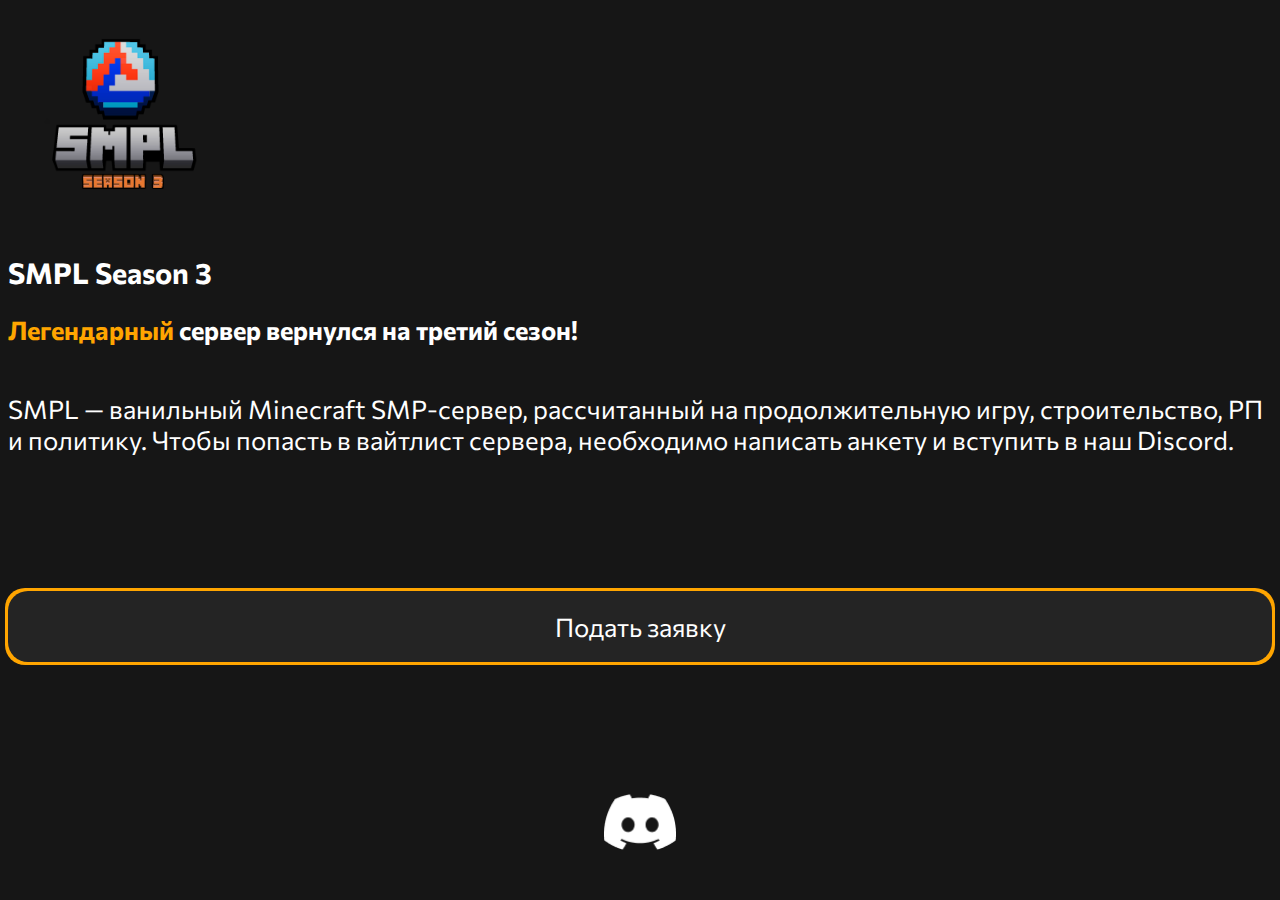
<file: index.html>
<!DOCTYPE html>
<html lang="en">

<head>
    <meta charset="UTF-8">
    <meta name="viewport" content="width=device-width, initial-scale=1.0">
    <title>SMPL</title>
    <link rel="stylesheet" href="https://stackpath.bootstrapcdn.com/bootstrap/5.0.0-alpha1/css/bootstrap.min.css" integrity="sha384-r4NyP46KrjDleawBgD5tp8Y7UzmLA05oM1iAEQ17CSuDqnUK2+k9luXQOfXJCJ4I" crossorigin="anonymous">

    <link rel="preconnect" href="https://fonts.googleapis.com">
    <link rel="preconnect" href="https://fonts.gstatic.com" crossorigin>
    <link href="https://fonts.googleapis.com/css2?family=Commissioner&display=swap" rel="stylesheet">
    <link rel="stylesheet" href="styles.css">
    <link rel="shortcut icon" type="image/x-icon" href="https://smpl.live/res/logo.png">
    <meta property="og:title" content="SMPL Landing" />
    <meta property="og:description" content="Легендарный сервер вернулся на второй сезон." />
    <meta property="og:type" content="website" />
    <meta property="og:url" content="https://smpl.live/" />

    <meta itemprop="name" content="SMPL Landing">
    <meta itemprop="description" content="Легендарный сервер вернулся на второй сезон.">
    <meta name="twitter:card" content="summary" />
    <meta name="twitter:image" content="https://smpl.live/res/logo.png" />
    <meta name="twitter:title" content="SMPL Landing" />
    <meta name="twitter:description" content="Легендарный сервер вернулся на второй сезон." />
</head>

<body>
    <div class="container">
        <div class="row justify-content-center">
            <a href="index.html" class="col-lg-2 justify-content-center"><img class="icon" src="res/logo.png" class="col-12"></a>
        </div>
        <div class="row">
            <h1>SMPL Season 3</h1>
        </div>
        <div class="row">
            <h2><span>Легендарный</span> сервер вернулся на третий сезон!</h2>
        </div>
        <div class="row">
            <p class="maintext">SMPL — ванильный Minecraft SMP-сервер, рассчитанный на продолжительную игру, строительство, РП и политику. Чтобы попасть в вайтлист сервера, необходимо написать анкету и вступить в наш Discord.</p>
        </div>

        <a href="form.html" class="row justify-content-center">
            <div class="button col-md-4 col-sm-12">Подать заявку</div>
        </a>
        <div class="row blank"></div>
        <div class="row justify-content-center info-buttons">
            <a href="https://discord.gg/qHCAp2yYjk" target="_blank" class="col-sm-9 col-lg-2 col-xl-1"><img class="ds" src="res/Discord-Logo-White 1.png"></img>
            </a>
        </div>
    </div>
</body>

</html>
</file>
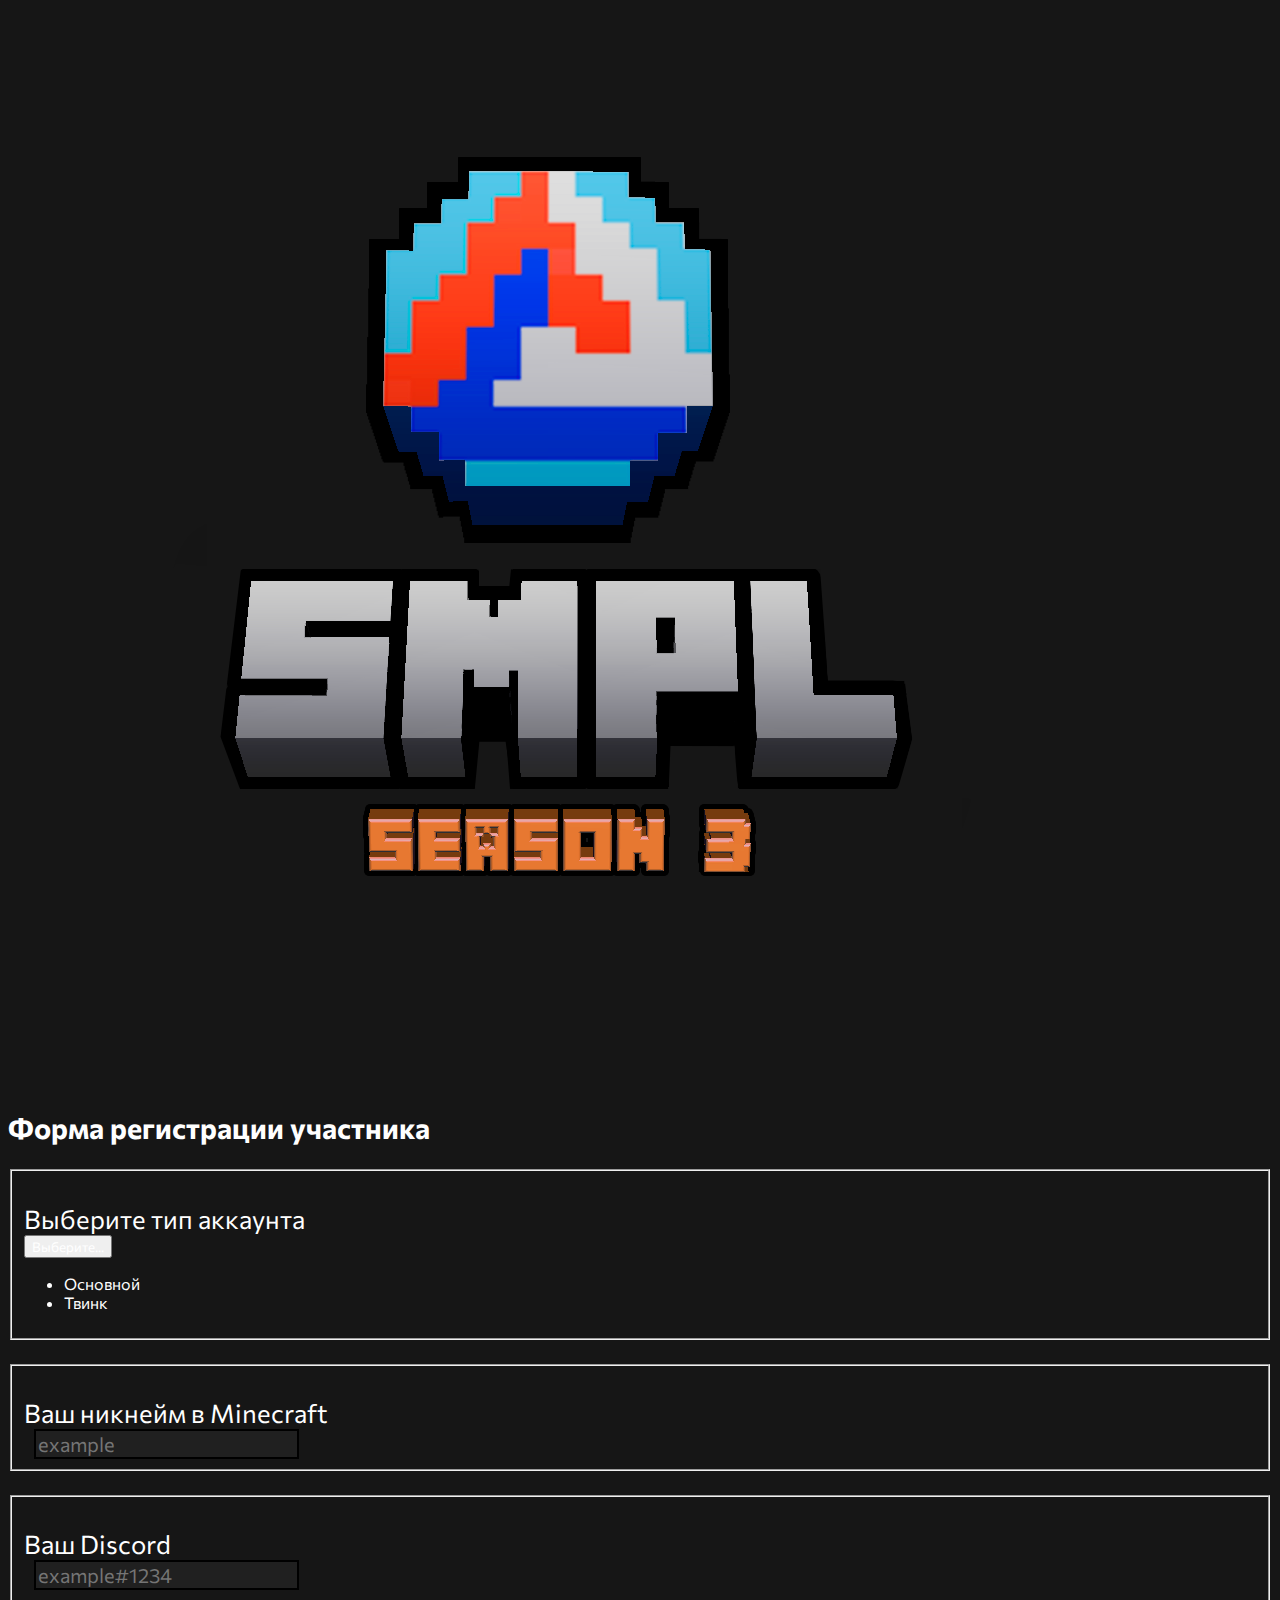
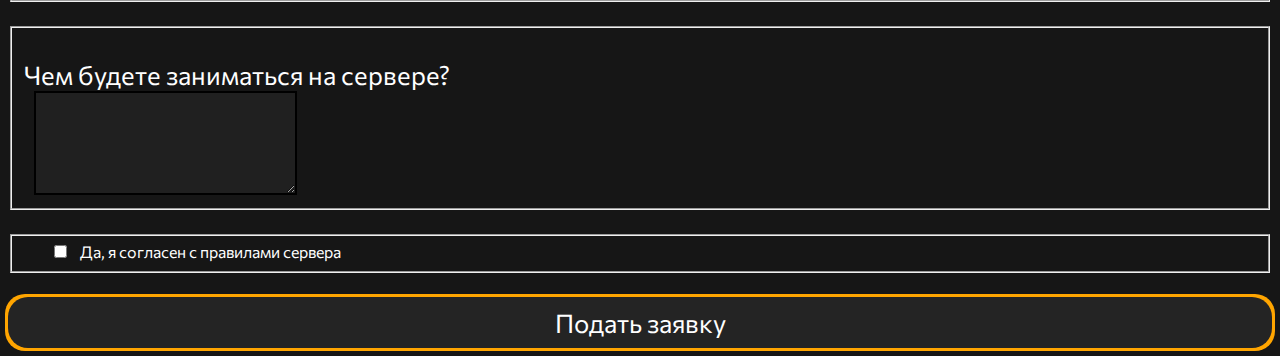
<file: form.html>
<!DOCTYPE html>
<html lang="en">

<head>
    <meta charset="UTF-8">
    <meta name="viewport" content="width=device-width, initial-scale=1.0">
    <title>Registration Form</title>
    <link rel="stylesheet" href="https://stackpath.bootstrapcdn.com/bootstrap/5.0.0-alpha1/css/bootstrap.min.css"
        integrity="sha384-r4NyP46KrjDleawBgD5tp8Y7UzmLA05oM1iAEQ17CSuDqnUK2+k9luXQOfXJCJ4I" crossorigin="anonymous">
    <script src="https://cdn.jsdelivr.net/npm/bootstrap@5.0.0-beta3/dist/js/bootstrap.bundle.min.js"
        integrity="sha384-JEW9xMcG8R+pH31jmWH6WWP0WintQrMb4s7ZOdauHnUtxwoG2vI5DkLtS3qm9Ekf"
        crossorigin="anonymous"></script>

    <link href="https://fonts.googleapis.com/css2?family=Commissioner&display=swap" rel="stylesheet">
    <link rel="stylesheet" href="styles.css">
    <script src="https://code.jquery.com/jquery-3.6.0.min.js"
        integrity="sha256-/xUj+3OJU5yExlq6GSYGSHk7tPXikynS7ogEvDej/m4=" crossorigin="anonymous"></script>
	<link rel="shortcut icon" type="image/x-icon" href="https://smpl.live/res/logo.png">
    <meta property="og:title" content="SMPL Landing" />
    <meta property="og:description" content="Легендарный сервер вернулся на второй сезон." />
    <meta property="og:type" content="website" />
    <meta property="og:url" content="https://smpl.live/" />

    <meta itemprop="name" content="SMPL Landing">
    <meta itemprop="description" content="Легендарный сервер вернулся на второй сезон."><meta name="twitter:card" content="summary"/>
    <meta name="twitter:image" content="https://smpl.live/res/logo.png"/>
    <meta name="twitter:title" content="SMPL Landing"/>
    <meta name="twitter:description" content="Легендарный сервер вернулся на второй сезон."/>
</head>

<body>
    <div class="container">

        <div class="row justify-content-center">
            <a href="index.html" class="col-2 justify-content-center"><img src="res/logo.png" class="col-12"></a>
        </div>
        <form class="" method="POST" data-email="">

            <div class="row">
                <h1>Форма регистрации участника</h1>
            </div>
            <fieldset class="row">
                <p>Выберите тип аккаунта</p>
                <div class="dropdown">
                    <button class="btn btn-secondary dropdown-toggle" type="button" id="dropdownMenuButton1"
                        data-bs-toggle="dropdown" aria-expanded="false">
                        Выберите...
                    </button>
                    <ul class="dropdown-menu" aria-labelledby="dropdownMenuButton1">
                        <li><a class="dropdown-item" href="#" id="1">Основной</a></li>
                        <li><a class="dropdown-item" href="#" id="2">Твинк</a></li>
                    </ul>
                </div>
            </fieldset>
            <fieldset class="row">
                <p>Ваш никнейм в Minecraft </p>
                <input id="minecraft" name="minecraft" placeholder="example" />
            </fieldset>

            <fieldset class="row">
                <p>Ваш Discord</p>
                <input id="discord" name="discord" placeholder="example#1234" />
            </fieldset>
            <fieldset class="row">
                <p>Чем будете заниматься на сервере?</p>
                <textarea id="about" name="about" rows="4" placeholder=""></textarea>
            </fieldset>
            <fieldset class="row">
                <div class="form-check" style="margin-left: 20px;">
                    <input class="form-check-input" type="checkbox" value="" id="flexCheckDefault">
                    <label class="form-check-label" for="flexCheckDefault">
                        Да, я согласен с <a href="rules.html" target="_blank">правилами сервера</a>
                    </label>
                </div>
            </fieldset>
            <div class="button form-button col-md-6 col-sm-12">Подать заявку</div>

        </form>
        <div class="message row" style="display: none;">

            <h1>Ваша заявка успешно отправлена</h1>
            <p>Теперь зайдите в наш Discord сервер, чтобы продолжить регистрацию.</p>
        </div>
    </div>
</body>
<script data-cfasync="false" src="form-submission-handler.js"></script>
<script data-cfasync="false" src="form.js"></script>

</html>
</file>
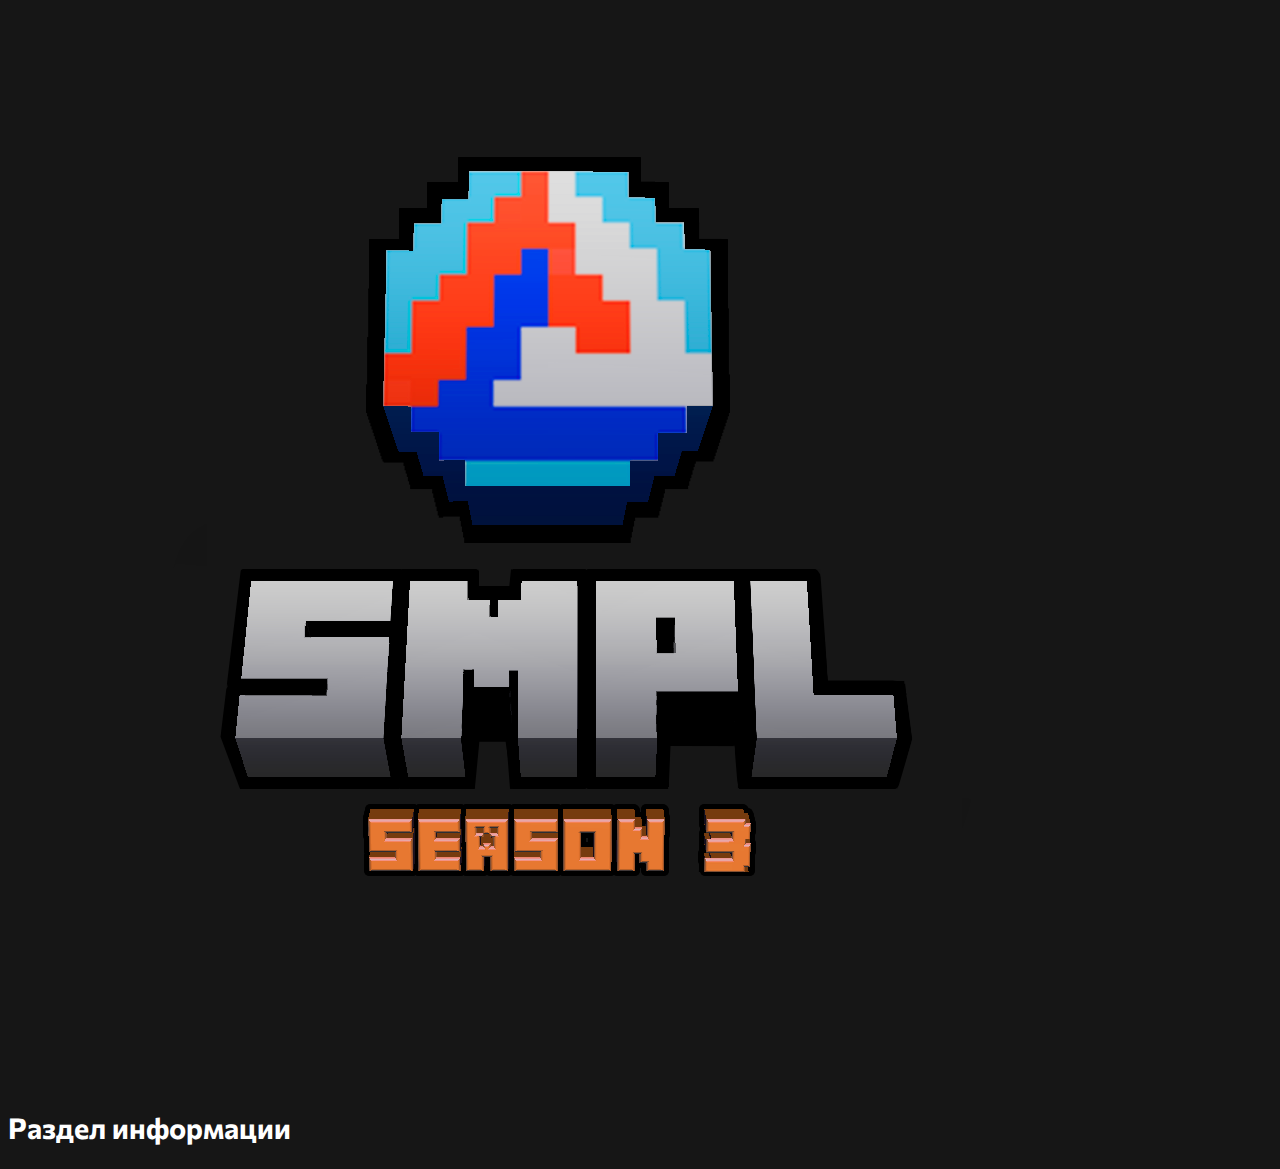
<file: info.html>
<!DOCTYPE html>
<html lang="en">

<head>
    <meta charset="UTF-8">
    <meta name="viewport" content="width=device-width, initial-scale=1.0">
    <title>SMPL</title>
    <link rel="stylesheet" href="https://stackpath.bootstrapcdn.com/bootstrap/5.0.0-alpha1/css/bootstrap.min.css"
        integrity="sha384-r4NyP46KrjDleawBgD5tp8Y7UzmLA05oM1iAEQ17CSuDqnUK2+k9luXQOfXJCJ4I" crossorigin="anonymous">
    <script src="https://cdn.jsdelivr.net/npm/popper.js@1.16.0/dist/umd/popper.min.js"
        integrity="sha384-Q6E9RHvbIyZFJoft+2mJbHaEWldlvI9IOYy5n3zV9zzTtmI3UksdQRVvoxMfooAo"
        crossorigin="anonymous"></script>
    <script src="https://stackpath.bootstrapcdn.com/bootstrap/5.0.0-alpha1/js/bootstrap.min.js"
        integrity="sha384-oesi62hOLfzrys4LxRF63OJCXdXDipiYWBnvTl9Y9/TRlw5xlKIEHpNyvvDShgf/"
        crossorigin="anonymous"></script>
    <link rel="preconnect" href="https://fonts.googleapis.com">
    <link rel="preconnect" href="https://fonts.gstatic.com" crossorigin>
    <link href="https://fonts.googleapis.com/css2?family=Commissioner&display=swap" rel="stylesheet">
    <link rel="stylesheet" href="styles.css">
	<link rel="shortcut icon" type="image/x-icon" href="https://smpl.live/res/logo.png">
    <meta property="og:title" content="SMPL Landing" />
    <meta property="og:description" content="Легендарный сервер вернулся на второй сезон." />
    <meta property="og:type" content="website" />
    <meta property="og:url" content="https://smpl.live/" />

    <meta itemprop="name" content="SMPL Landing">
    <meta itemprop="description" content="Легендарный сервер вернулся на второй сезон."><meta name="twitter:card" content="summary"/>
    <meta name="twitter:image" content="https://smpl.live/res/logo.png"/>
    <meta name="twitter:title" content="SMPL Landing"/>
    <meta name="twitter:description" content="Легендарный сервер вернулся на второй сезон."/>
</head>

<body>
    <div class="container">
        <div class="row justify-content-center">
            <a href="index.html" class="col-2 justify-content-center"><img src="res/logo.png" class="col-12"></a>
        </div>
        <h1 class="row">Раздел информации</h1>
    </div>
</body>

</html>
</file>
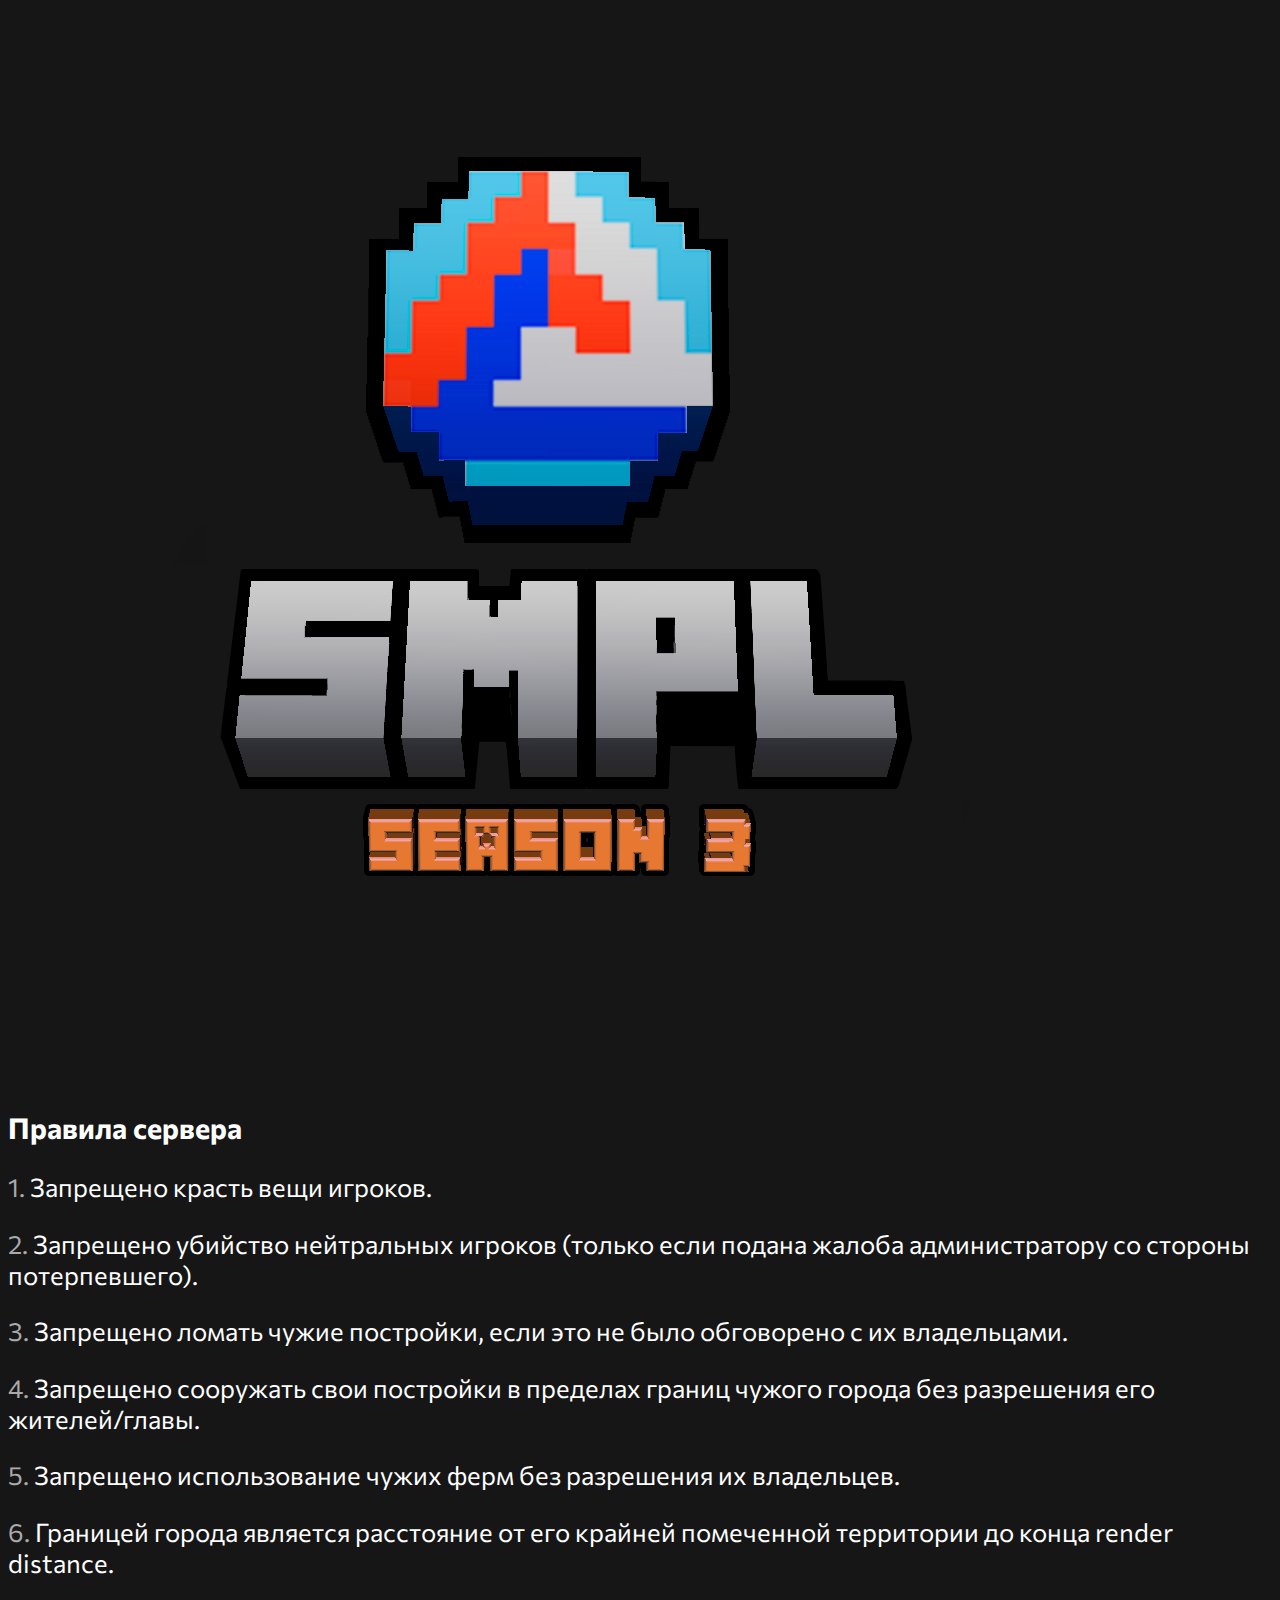
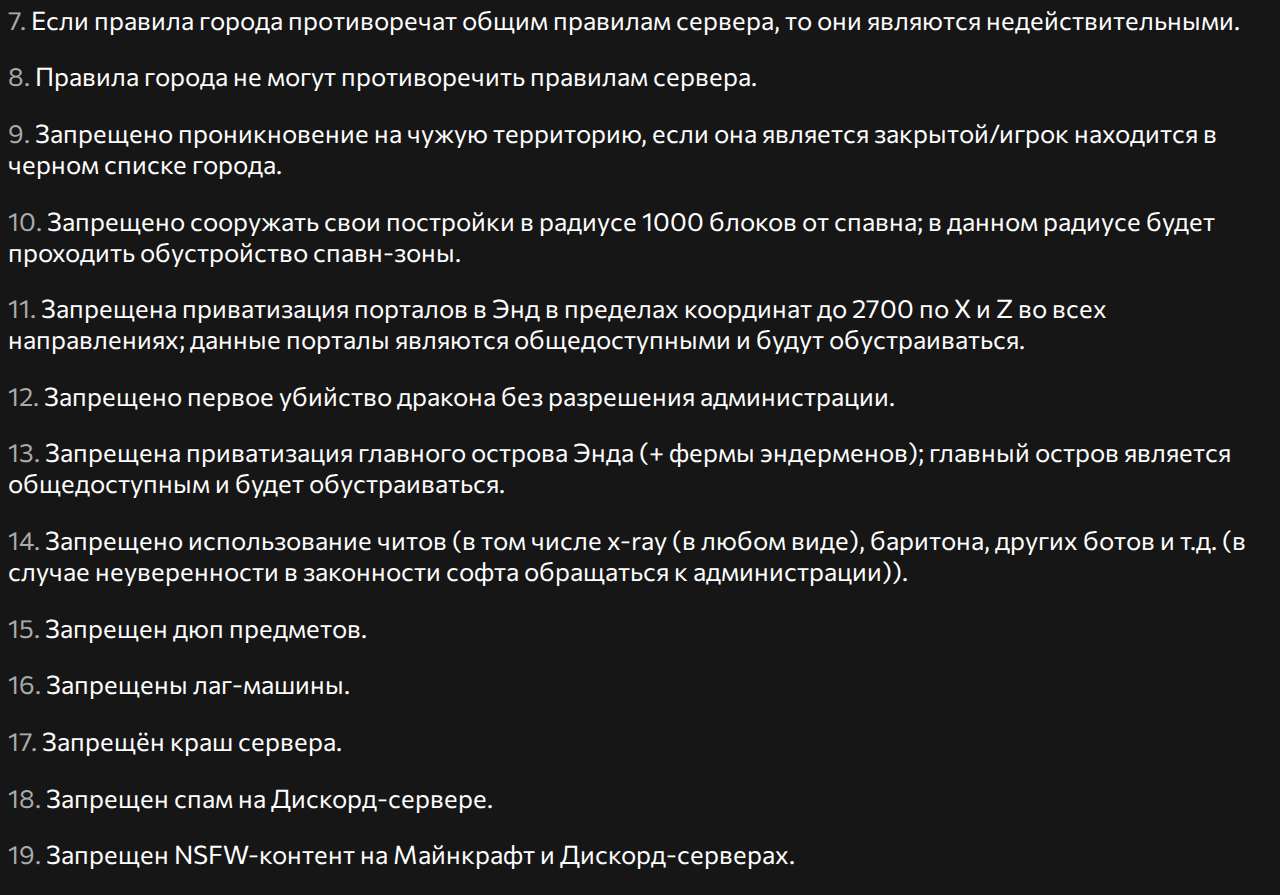
<file: rules.html>
<!DOCTYPE html>
<html lang="en">

<head>
    <meta charset="UTF-8">
    <meta name="viewport" content="width=device-width, initial-scale=1.0">
    <title>SMPL</title>
    <link rel="stylesheet" href="https://stackpath.bootstrapcdn.com/bootstrap/5.0.0-alpha1/css/bootstrap.min.css"
        integrity="sha384-r4NyP46KrjDleawBgD5tp8Y7UzmLA05oM1iAEQ17CSuDqnUK2+k9luXQOfXJCJ4I" crossorigin="anonymous">

    <link rel="preconnect" href="https://fonts.googleapis.com">
    <link rel="preconnect" href="https://fonts.gstatic.com" crossorigin>
    <link href="https://fonts.googleapis.com/css2?family=Commissioner&display=swap" rel="stylesheet">
    <link rel="stylesheet" href="styles.css">
	<link rel="shortcut icon" type="image/x-icon" href="https://smpl.live/res/logo.png">
    <meta property="og:title" content="SMPL Landing" />
    <meta property="og:description" content="Легендарный сервер вернулся на второй сезон." />
    <meta property="og:type" content="website" />
    <meta property="og:url" content="https://smpl.live/" />

    <meta itemprop="name" content="SMPL Landing">
    <meta itemprop="description" content="Легендарный сервер вернулся на второй сезон."><meta name="twitter:card" content="summary"/>
    <meta name="twitter:image" content="https://smpl.live/res/logo.png"/>
    <meta name="twitter:title" content="SMPL Landing"/>
    <meta name="twitter:description" content="Легендарный сервер вернулся на второй сезон."/>
</head>

<body>
    <div class="container">
        <div class="row justify-content-center">
            <a href="index.html" class="col-2 justify-content-center"><img src="res/logo.png" class="col-12"></a>
        </div>
        <h1>Правила сервера</h1>
        <p><span style="color: #aaaaaa;">1. </span>Запрещено красть вещи игроков.</p>
        <p><span style="color: #aaaaaa;">2. </span>Запрещено убийство нейтральных игроков (только если подана жалоба администратору со стороны потерпевшего).</p>
        <p><span style="color: #aaaaaa;">3. </span>Запрещено ломать чужие постройки, если это не было обговорено с их владельцами.</p>
        <p><span style="color: #aaaaaa;">4. </span>Запрещено сооружать свои постройки в пределах границ чужого города без разрешения его жителей/главы.</p>
        <p><span style="color: #aaaaaa;">5. </span>Запрещено использование чужих ферм без разрешения их владельцев.</p>
        <p><span style="color: #aaaaaa;">6. </span>Границей города является расстояние от его крайней помеченной территории до конца render distance.</p>
        <p><span style="color: #aaaaaa;">7. </span>Если правила города противоречат общим правилам сервера, то они являются недействительными.</p>
        <p><span style="color: #aaaaaa;">8. </span>Правила города не могут противоречить правилам сервера.</p>
        <p><span style="color: #aaaaaa;">9. </span>Запрещено проникновение на чужую территорию, если она является закрытой/игрок находится в черном списке города.</p>
        <p><span style="color: #aaaaaa;">10.</span> Запрещено сооружать свои постройки в радиусе 1000 блоков от спавна; в данном радиусе будет проходить обустройство спавн-зоны.</p>
        <p><span style="color: #aaaaaa;">11.</span> Запрещена приватизация порталов в Энд в пределах координат до 2700 по X и Z во всех направлениях; данные порталы являются общедоступными и будут обустраиваться.</p>
        <p><span style="color: #aaaaaa;">12.</span> Запрещено первое убийство дракона без разрешения администрации.</p>
        <p><span style="color: #aaaaaa;">13.</span> Запрещена приватизация главного острова Энда (+ фермы эндерменов); главный остров является общедоступным и будет обустраиваться.</p>
        <p><span style="color: #aaaaaa;">14.</span> Запрещено использование читов (в том числе x-ray (в любом виде), баритона, других ботов и т.д. (в случае неуверенности в законности софта обращаться к администрации)).</p>
        <p><span style="color: #aaaaaa;">15.</span> Запрещен дюп предметов.</p>
        <p><span style="color: #aaaaaa;">16.</span> Запрещены лаг-машины.</p>
        <p><span style="color: #aaaaaa;">17.</span> Запрещён краш сервера.</p>
        <p><span style="color: #aaaaaa;">18.</span> Запрещен спам на Дискорд-сервере.</p>
        <p><span style="color: #aaaaaa;">19.</span>  Запрещен NSFW-контент на Майнкрафт и  Дискорд-серверах.</p>
    </div>
</body>

</html>
</file>
<file: styles.css>
* {
    box-sizing: border-box;
    font-family: "Commissioner", monospace;
    color: #ffffff;
}

a {
    padding: 0;
    margin: 0;
    text-decoration: none;
}

body {
    background-color: #161616;
}

h1 {
    font-weight: bolder;
    font-size: 28.83px;
    margin-bottom: 24px;
}

h2 {
    font-weight: bolder;
    font-size: 25.63px;
    margin-bottom: 48px;
}

h2 span {
    color: #FFA500;
}


/* .container {
  margin: 0 405px;
  padding: 0;
} */

.line {
    background-color: #ffffff;
    height: 2px;
    margin: 0;
    margin-bottom: 48px;
}

p {
    font-size: 25.63px;
}

.maintext {
    margin-bottom: 136px;
}

.button {
    font-size: 25.63px;
    padding: 20px 100px;
    text-align: center;
    position: relative;
    border-radius: 20px;
    background: rgb(36, 36, 36);
    text-align: center;
    transition: scale 0.1s;
}

.button:hover {
    cursor: pointer;
    scale: 1.03;
    transition: scale 0.3s;
}

.button::before {
    content: "";
    position: absolute;
    top: -3px;
    bottom: -3px;
    left: -3px;
    right: -3px;
    background: #FFA500;
    border-radius: 20px;
    z-index: -1;
}

.info-buttons a {
    display: flex;
    align-items: center;
    justify-content: center;
}

.info-buttons a img {
    width: 50%;
    height: auto;
    margin-bottom: 16px;
    transition: scale 0.1s;
}

.info-buttons img:hover {
    cursor: pointer;
    transition: scale 0.3s;
    scale: 1.1;
}

input {
    margin: 0 10px;
    color: white;
    background-color: rgb(32, 32, 32);
    border: 2px solid black;
    font-size: 20px;
}

textarea {
    margin: 0 10px;
    color: white;
    background-color: rgb(32, 32, 32);
    border: 2px solid black;
    font-size: 20px;
}

fieldset {
    margin-bottom: 24px;
}

fieldset p {
    margin-bottom: 1px;
}

.form-button {
    padding: 10px 100px;
}

.blank {
    margin-bottom: 132px;
}

img.ds {
    max-width: 8vh;
    height: auto;
}

img.icon {
    max-width: 25vh;
    height: auto;
}
</file>
